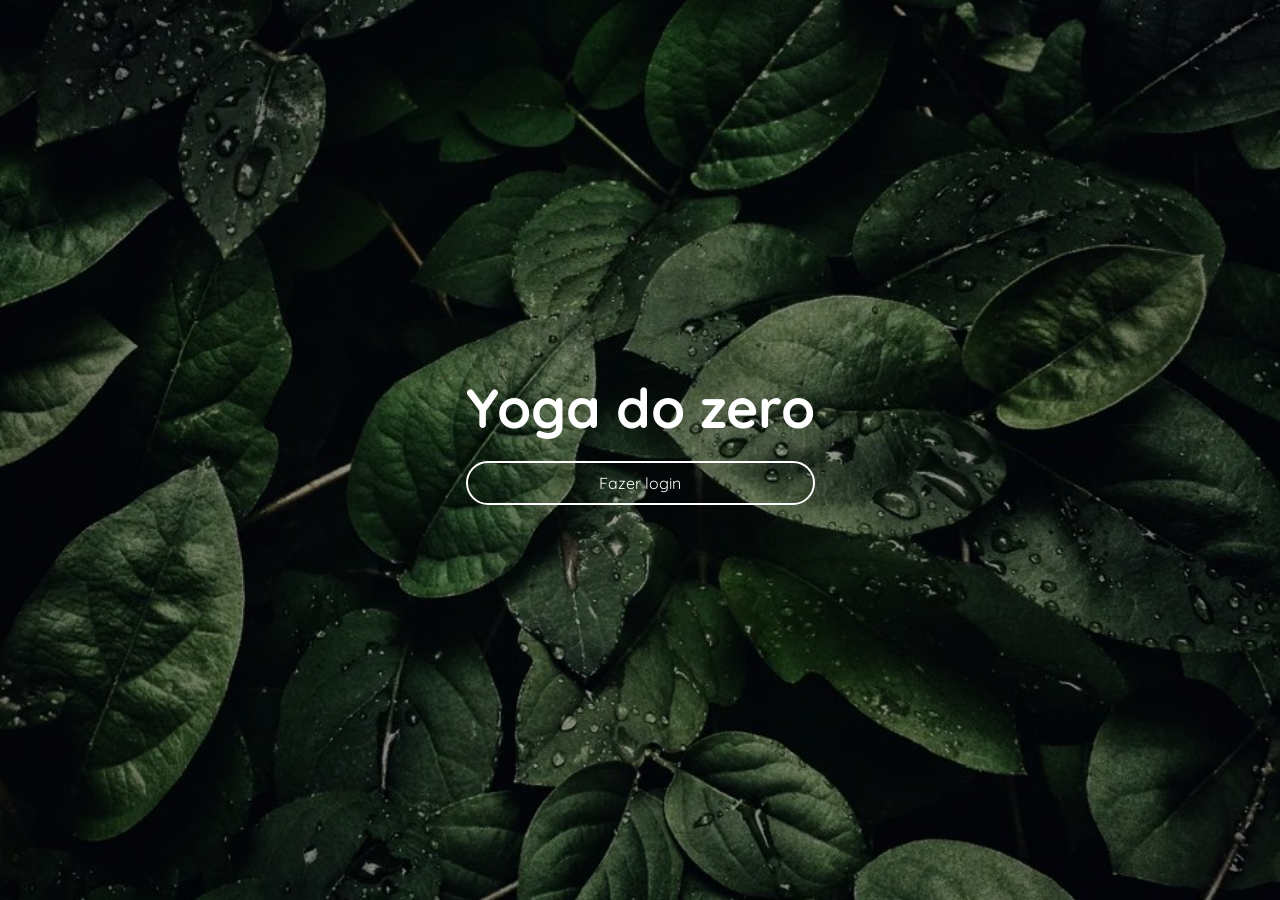
<file: index.html>
<!DOCTYPE html>
<html lang="pt-br">
  <head>
    <meta charset="UTF-8" />
    <meta name="viewport" content="width=device-width, initial-scale=1.0" />
    <link rel="preconnect" href="https://fonts.googleapis.com" />
    <link rel="preconnect" href="https://fonts.gstatic.com" crossorigin />
    <link
      href="https://fonts.googleapis.com/css2?family=Quicksand:wght@300..700&display=swap"
      rel="stylesheet"
    />
    <link rel="icon" href="img/iconyoga.png" type="image/x-icon" />
    <title>Yoga do zero</title>
    <link rel="stylesheet" href="style_menu.css" />
  </head>
  <body>
    

    <div id="container">
      <form action="">
        <a href="menu.html" class="titulo">Yoga do zero</a>
        <br />
        
        <a href="./login.html" id="botao">Fazer login</a>

        <br />
      </form>
    </div>

  </body>
</html>
</file>
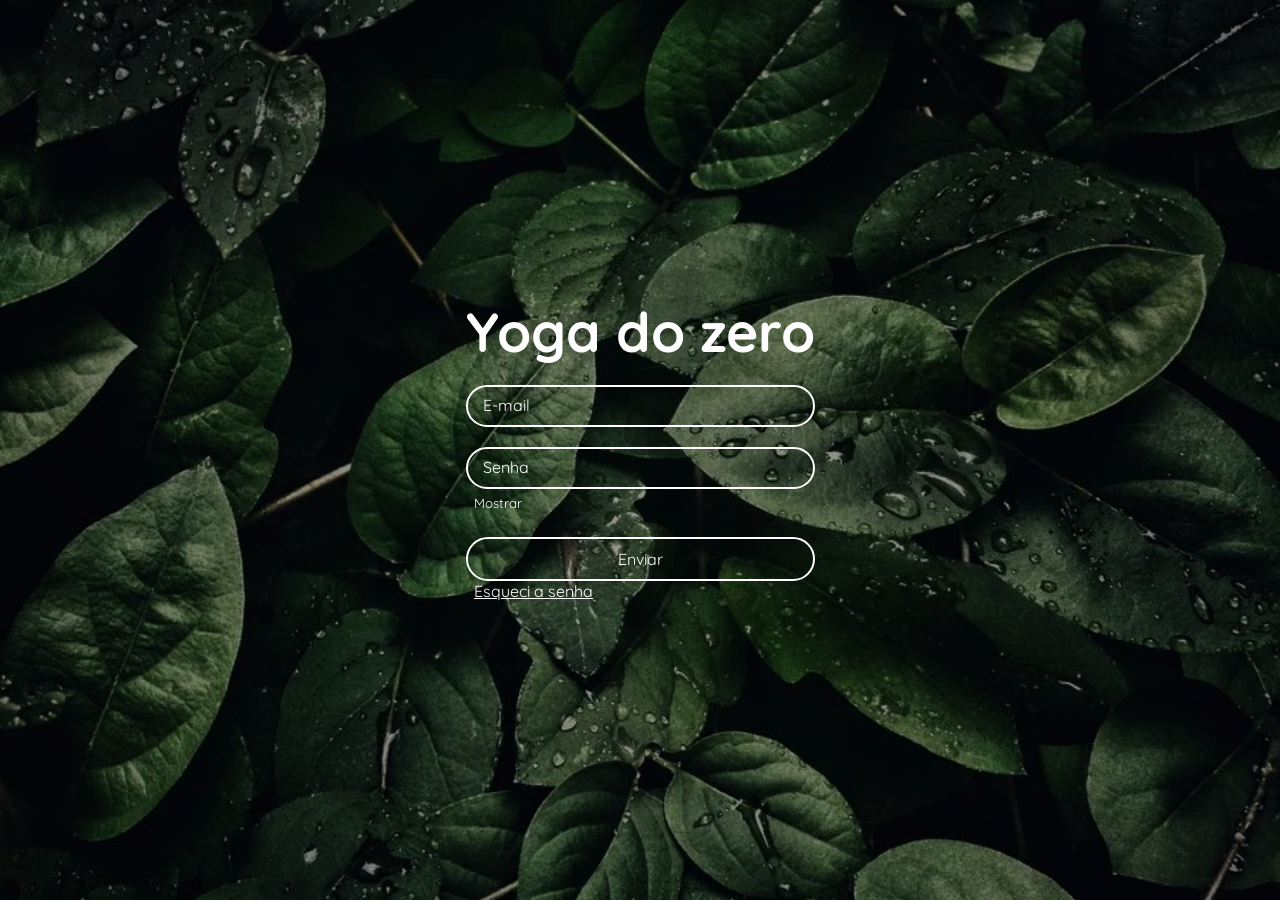
<file: login.html>
<!DOCTYPE html>
<html lang="pt-br">
  <head>
    <meta charset="UTF-8" />
    <meta name="viewport" content="width=device-width, initial-scale=1.0" />
    <link rel="preconnect" href="https://fonts.googleapis.com" />
    <link rel="preconnect" href="https://fonts.gstatic.com" crossorigin />
    <link
      href="https://fonts.googleapis.com/css2?family=Quicksand:wght@300..700&display=swap"
      rel="stylesheet"
    />
    <link rel="icon" href="img/iconyoga.png" type="image/x-icon" />
    <title>Yoga do zero</title>
    <link rel="stylesheet" href="style_login.css" />
  </head>
  <body>
    

    <div id="container">
      <form action="">
        <a href="index.html" class="titulo">Yoga do zero</a>
        <br />
        <input
          type="text"
          name="email"
          class="campo-de-texto"
          placeholder="E-mail"
          required
        />
        <br />
        <br />
        <input
          type="password"
          name="senha"
          id="password"
          class="campo-de-texto"
          placeholder="Senha"
          required
        />
        <button
          type="button"
          class="texto"
          id="togglePassword"
          class="toggle-button"
        >
          Mostrar
        </button>
        <br />
        <br />
        <button id="botao">Enviar</button>
        <br />
        <a
          class="texto"
          href="https://cdn.awsli.com.br/2500x2500/1991/1991091/produto/250741895/sqn-08003-problema-seu-x1dxb2f3t0.png"
          >Esqueci a senha</a
        >
      </form>
    </div>

    <script src="script_login.js"></script>
  </body>
</html>
</file>
<file: style_menu.css>
*{
    margin: 0;
    padding: 0;
    box-sizing: border-box;
}

body{
    width: 100%;
    height: 100%;
    height: 100vh;
    background-image: url(img/plants.jpg);
    background-size: cover;
    background-position: center;
    background-repeat: no-repeat;
    background-attachment: fixed;
}

#container{
    height: 100vh;
    display: flex;
    justify-content: center;
    align-items: center;
    color: white;
    font-family: "Quicksand", serif;
}

a.titulo {
    display: flex;
    justify-content: center;
    font-size: 55px;
    font-family:"Quicksand", serif;
    color: white;
    font-weight: bold; 
    line-height: 1.2; 
    text-decoration: none; 
}

.button-link {
   
    text-align: center;
  }


#botao{
    display: flex;
    justify-content: center;
    text-decoration: none;
    width: 100%;
    max-width: 400px;
    padding: 10px 15px;
    border: 2.5px solid white;
    border-radius: 25px;
    background-color: transparent;
    color: white;
    transition: backgbackground-color 0.3s ease-in;
    cursor: pointer;
    font-family: "Quicksand", serif;
    font-size: 16px;
}

#botao:hover{
    background-color: rgb(255, 255, 255);
    color: rgb(0, 0, 0);
}
#botao:focus{
    background-color: rgb(0, 0, 0);
    color: rgb(255, 255, 255);
}

.texto{
    color: white;
    font-family: "Quicksand", serif;
    background-color: transparent;
    padding: 5px 7.5px;
    border: 0.1px solid rgba(255, 255, 255, 0);
    color: white;
    cursor: pointer;
    font-family: "Quicksand", serif;
}
</file>
<file: style_login.css>
*{
    margin: 0;
    padding: 0;
    box-sizing: border-box;
}

body{
    width: 100%;
    height: 100%;
    height: 100vh;
    background-image: url(img/plants.jpg);
    background-size: cover;
    background-position: center;
    background-repeat: no-repeat;
    background-attachment: fixed;
}

#container{
    height: 100vh;
    display: flex;
    justify-content: center;
    align-items: center;
    color: white;
    font-family: "Quicksand", serif;
}

a.titulo {
    display: flex;
    justify-content: center;
    font-size: 55px;
    font-family:"Quicksand", serif;
    color: white;
    font-weight: bold; 
    line-height: 1.2;
    color: inherit; 
    text-decoration: none; 
    
}

.campo-de-texto{
    width: 100%;
    max-width: 400px;
    padding: 10px 15px;
    border: 2.5px solid white;
    border-radius: 25px;
    background-color: transparent;
    color: white;
    font-size: 16px;
    outline: none;
    transition: border-color 0.3s ease;
}

.campo-de-texto::placeholder{
    color: white;
    font-family: "Quicksand", serif;
}

.campo-de-texto:focus{
    border-color: #000000;
}

#botao{
    width: 100%;
    max-width: 400px;
    padding: 10px 15px;
    border: 2.5px solid white;
    border-radius: 25px;
    background-color: transparent;
    color: white;
    font-size: 16px;
    transition: backgbackground-color 0.3s ease-in;
    cursor: pointer;
    font-family: "Quicksand", serif;
}

#botao:hover{
    background-color: rgb(255, 255, 255);
    color: rgb(0, 0, 0);
}
#botao:focus{
    background-color: rgb(0, 0, 0);
    color: rgb(255, 255, 255);
}

.texto{
    color: white;
    font-family: "Quicksand", serif;
    background-color: transparent;
    padding: 5px 7.5px;
    border: 0.1px solid rgba(255, 255, 255, 0);
    color: white;
    cursor: pointer;
    font-family: "Quicksand", serif;
}
</file>
